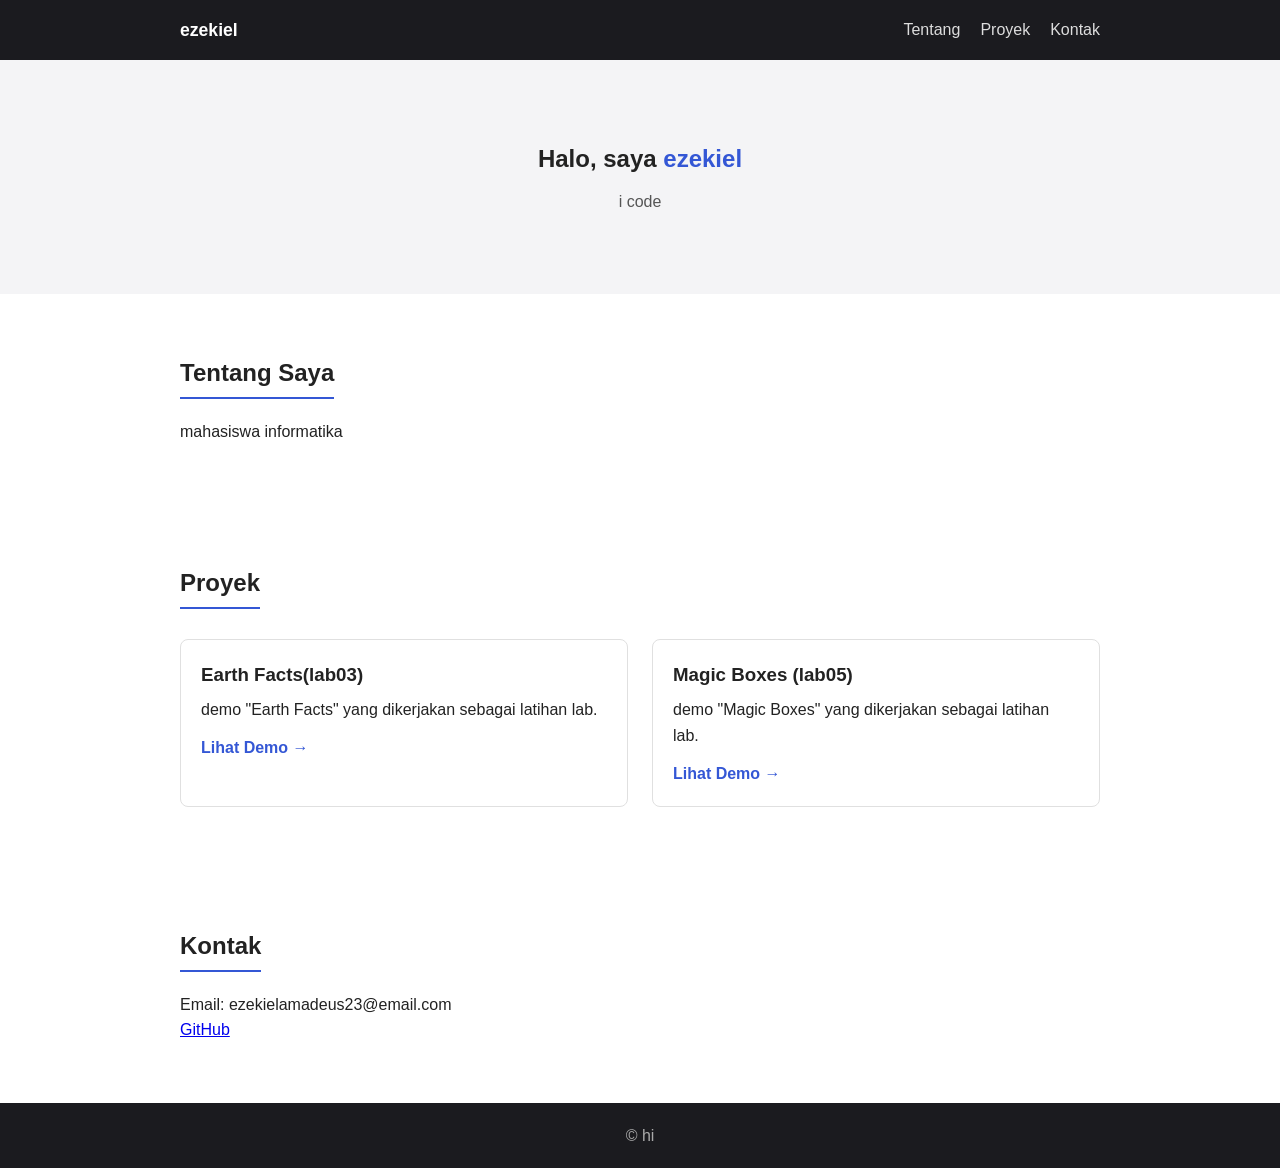
<file: index.html>
<!DOCTYPE html>
<html lang="id">
<head>
  <meta charset="UTF-8">
  <meta name="viewport" content="width=device-width, initial-scale=1.0">
  <title>Portfolio</title>
  <link rel="stylesheet" href="style.css">
</head>
<body>

  
  <header class="site-header">
    <div class="container header-inner">
      <a href="#" class="logo">ezekiel</a>
      <nav>
        <ul class="nav-links">
          <li><a href="#about">Tentang</a></li>
          <li><a href="#projects">Proyek</a></li>
          <li><a href="#contact">Kontak</a></li>
        </ul>
      </nav>
    </div>
  </header>


  <section id="hero" class="hero">
    <div class="container">
      <h1>Halo, saya <span>ezekiel</span></h1>
      <p>i code</p>
    </div>
  </section>


  <section id="about" class="about">
    <div class="container">
      <h2>Tentang Saya</h2>
      <p>
        mahasiswa informatika
      </p>
    </div>
  </section>


  <section id="projects" class="projects">
    <div class="container">
      <h2>Proyek</h2>
      <div class="project-grid">

        <article class="project-card">
          <h3>Earth Facts(lab03) </h3>
          <p>
            demo "Earth Facts"
            yang dikerjakan sebagai latihan lab.
          </p>
          
          <a class="project-link" href="projects/earth-facts-demo/index.html" target="_blank" rel="noopener">
            Lihat Demo &rarr;
          </a>
        </article>

        <article class="project-card">
          <h3>Magic Boxes (lab05)</h3>
          <p>
            demo "Magic Boxes"
            yang dikerjakan sebagai latihan lab.
          </p>
         
          <a class="project-link" href="projects/magic-boxes-demo/index.html" target="_blank" rel="noopener">
            Lihat Demo &rarr;
          </a>
        </article>

      </div>
    </div>
  </section>

  
  <section id="contact" class="contact">
    <div class="container">
      <h2>Kontak</h2>
      <p>Email: ezekielamadeus23@email.com</p>
      <p>
        <a href="https://github.com/SleepyCat23" target="_blank" rel="noopener">GitHub</a>
      </p>
    </div>
  </section>


  <footer class="site-footer">
    <div class="container">
      <p>&copy; hi</p>
    </div>
  </footer>

</body>
</html>
</file>
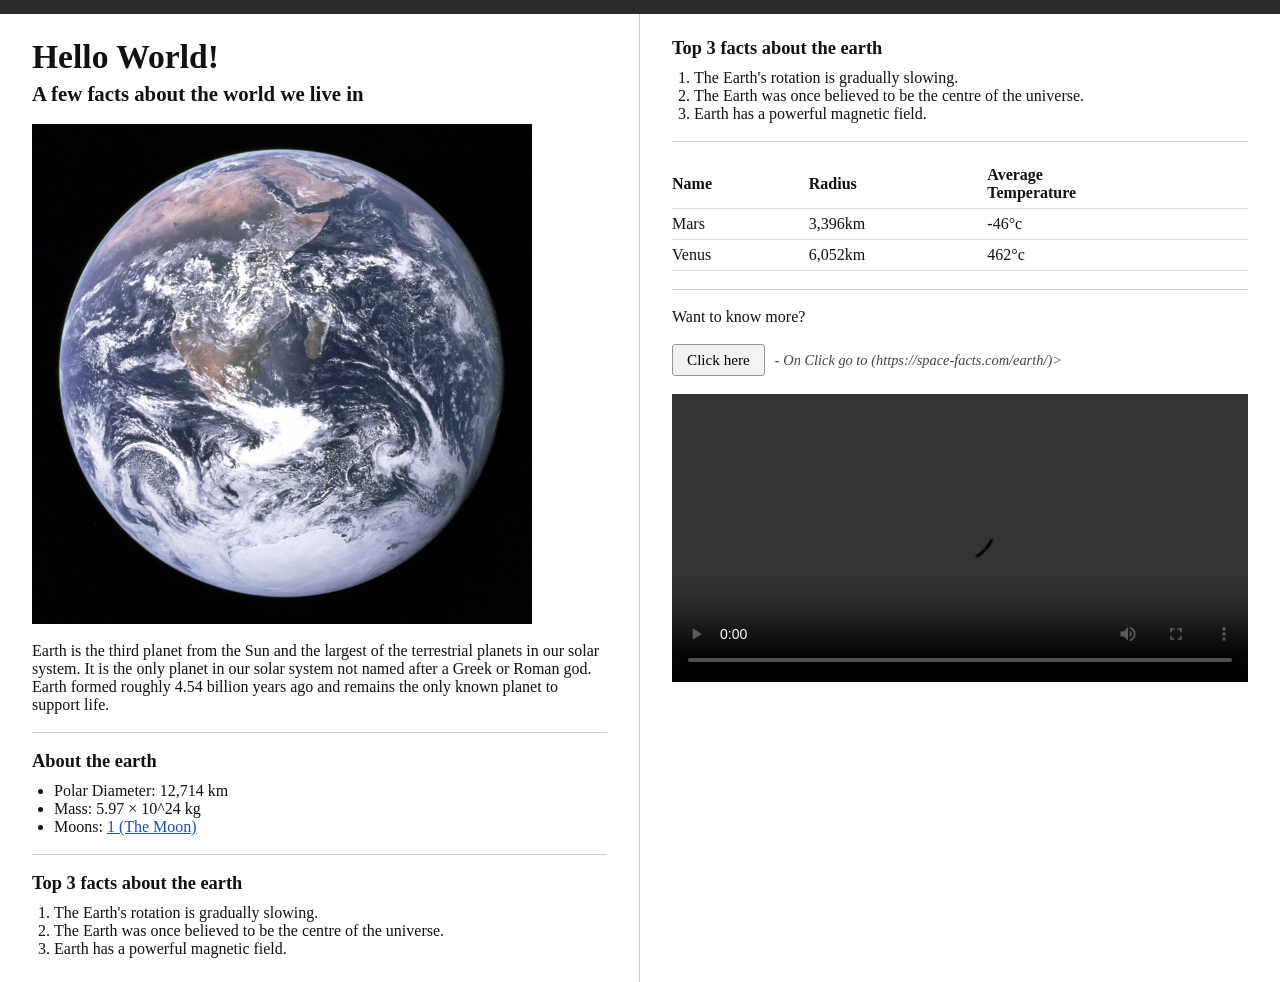
<file: projects/earth-facts-demo/index.html>
<!DOCTYPE html>
<html lang="en">
<head>
<meta charset="UTF-8">
<title>Earth Facts</title>
<style>
  * { box-sizing: border-box; }
  body {
    margin: 0;
    font-family: "Times New Roman", Times, serif;
    color: #111;
  }
  .topbar {
    height: 14px;
    background: #2b2b2b;
  }
  .layout {
    display: flex;
    align-items: flex-start;
  }
  .col {
    width: 50%;
    padding: 24px 32px;
  }
  .col-left {
    border-right: 1px solid #ccc;
  }
  h1 {
    font-size: 2.1em;
    margin: 0 0 6px 0;
  }
  h2 {
    font-size: 1.3em;
    margin: 0 0 18px 0;
    font-weight: bold;
  }
  h3 {
    font-size: 1.15em;
    margin: 18px 0 10px 0;
  }
  img.earth-photo {
    width: 100%;
    max-width: 500px;
    display: block;
    margin-bottom: 18px;
  }
  hr {
    border: none;
    border-top: 1px solid #ccc;
    margin: 18px 0;
  }
  ul {
    margin: 0;
    padding-left: 22px;
  }
  ol {
    margin: 0;
    padding-left: 22px;
  }
  a { color: #1a4fba; }
  table {
    border-collapse: collapse;
    width: 100%;
  }
  table th, table td {
    text-align: left;
    padding: 6px 14px 6px 0;
    border-bottom: 1px solid #ddd;
  }
  .cta-row {
    display: flex;
    align-items: center;
    gap: 10px;
    margin: 18px 0;
  }
  button.cta {
    font-family: inherit;
    font-size: 0.95em;
    padding: 6px 14px;
    background: #f2f2f2;
    border: 1px solid #999;
    border-radius: 3px;
    cursor: pointer;
  }
  .cta-note {
    font-style: italic;
    font-size: 0.9em;
    color: #444;
  }
  video {
    width: 100%;
    display: block;
    background: #000;
  }
</style>
</head>
<body>

<div class="topbar"></div>

<div class="layout">

  <!-- LEFT COLUMN -->
  <div class="col col-left">
    <h1>Hello World!</h1>
    <h2>A few facts about the world we live in</h2>

    <img class="earth-photo" src="assets/earth.jpeg" alt="Photograph of Earth from space">

    <p>
      Earth is the third planet from the Sun and the largest of the terrestrial
      planets in our solar system. It is the only planet in our solar system
      not named after a Greek or Roman god. Earth formed roughly 4.54 billion
      years ago and remains the only known planet to support life.
    </p>

    <hr>

    <h3>About the earth</h3>
    <ul>
      <li>Polar Diameter: 12,714 km</li>
      <li>Mass: 5.97 &times; 10^24 kg</li>
      <li>Moons: <a href="https://space-facts.com/the-moon/" target="_blank" rel="noopener">1 (The Moon)</a></li>
    </ul>

    <hr>

    <h3>Top 3 facts about the earth</h3>
    <ol>
      <li>The Earth's rotation is gradually slowing.</li>
      <li>The Earth was once believed to be the centre of the universe.</li>
      <li>Earth has a powerful magnetic field.</li>
    </ol>
  </div>

  <!-- RIGHT COLUMN -->
  <div class="col col-right">
    <h3 style="margin-top:0;">Top 3 facts about the earth</h3>
    <ol>
      <li>The Earth's rotation is gradually slowing.</li>
      <li>The Earth was once believed to be the centre of the universe.</li>
      <li>Earth has a powerful magnetic field.</li>
    </ol>

    <hr>

    <table>
      <thead>
        <tr>
          <th>Name</th>
          <th>Radius</th>
          <th>Average<br>Temperature</th>
        </tr>
      </thead>
      <tbody>
        <tr>
          <td>Mars</td>
          <td>3,396km</td>
          <td>-46&deg;c</td>
        </tr>
        <tr>
          <td>Venus</td>
          <td>6,052km</td>
          <td>462&deg;c</td>
        </tr>
      </tbody>
    </table>

    <hr>

    <p>Want to know more?</p>
    <div class="cta-row">
      <button class="cta" onclick="window.location.href='https://space-facts.com/earth/'">Click here</button>
      <span class="cta-note">- On Click go to (https://space-facts.com/earth/)&gt;</span>
    </div>

    <video controls>
      <source src="assets/earth.mp4" type="video/mp4">
      Your browser does not support the video tag.
    </video>
  </div>

</div>

</body>
</html>
</file>
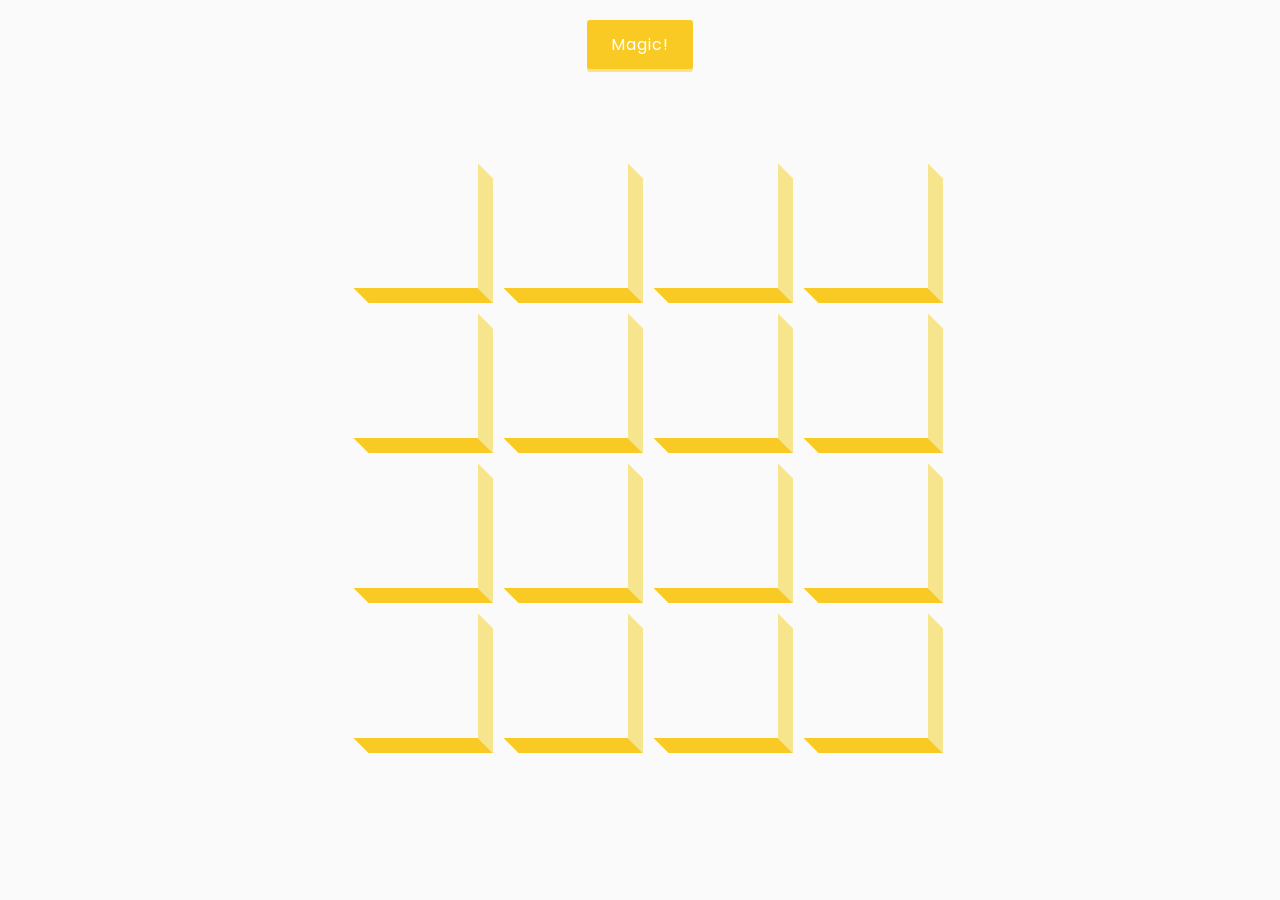
<file: projects/magic-boxes-demo/index.html>
<!DOCTYPE html>
<html lang="en">
  <head>
    <meta charset="UTF-8" />
    <meta name="viewport" content="width=device-width, initial-scale=1.0" />
    <link
      rel="stylesheet"
      href="https://cdnjs.cloudflare.com/ajax/libs/font-awesome/5.14.0/css/all.min.css"
      integrity="sha512-1PKOgIY59xJ8Co8+NE6FZ+LOAZKjy+KY8iq0G4B3CyeY6wYHN3yt9PW0XpSriVlkMXe40PTKnXrLnZ9+fkDaog=="
      crossorigin="anonymous"
    />
    <link rel="stylesheet" href="style.css" />
    <title>3D Boxes Background</title>
  </head>
  <body>
    <button id="btn" class="magic">Magic!</button>
    <div id="boxes" class="boxes big"></div>
    <script src="script.js"></script>
  </body>
</html>
</file>
<file: style.css>
* { box-sizing: border-box; margin: 0; padding: 0; }

body {
  font-family: "Segoe UI", Arial, sans-serif;
  line-height: 1.6;
  color: #222;
}

.container {
  max-width: 960px;
  margin: 0 auto;
  padding: 0 20px;
}

/* Header */
.site-header {
  background: #1b1b1f;
  color: #fff;
}
.header-inner {
  display: flex;
  justify-content: space-between;
  align-items: center;
  padding: 16px 20px;
}
.logo { color: #fff; font-weight: bold; text-decoration: none; font-size: 1.1em; }
.nav-links { display: flex; gap: 20px; list-style: none; }
.nav-links a { color: #ddd; text-decoration: none; }
.nav-links a:hover { color: #fff; }

/* Hero */
.hero {
  background: #f4f4f6;
  padding: 80px 0;
  text-align: center;
}
.hero h1 span { color: #3457d5; }
.hero p { margin-top: 10px; color: #555; }

/* Sections */
section { padding: 60px 0; }
section h2 {
  margin-bottom: 20px;
  border-bottom: 2px solid #3457d5;
  display: inline-block;
  padding-bottom: 4px;
}

/* Projects */
.project-grid {
  display: grid;
  grid-template-columns: repeat(auto-fit, minmax(260px, 1fr));
  gap: 24px;
  margin-top: 10px;
}
.project-card {
  border: 1px solid #e0e0e0;
  border-radius: 8px;
  padding: 20px;
}
.project-card h3 { margin-bottom: 8px; }
.project-link {
  display: inline-block;
  margin-top: 12px;
  color: #3457d5;
  text-decoration: none;
  font-weight: 600;
}
.project-link:hover { text-decoration: underline; }

/* Footer */
.site-footer {
  background: #1b1b1f;
  color: #aaa;
  text-align: center;
  padding: 20px 0;
}
</file>
<file: projects/magic-boxes-demo/style.css>
@import url('https://fonts.googleapis.com/css2?family=Roboto:wght@400;700&display=swap');
@import url('https://fonts.googleapis.com/css2?family=Poppins&display=swap');

* {
  box-sizing: border-box;
}

body {
  background-color: #fafafa;
  font-family: 'Poppins', 'Roboto', sans-serif;
  display: flex;
  flex-direction: column;
  align-items: center;
  justify-content: center;
  height: 100vh;
  margin: 0;
  overflow: hidden;
}

.magic {
  background-color: #f9ca24;
  color: #fff;
  font-family: 'Poppins', 'Roboto', sans-serif;
  font-size: 16px;
  letter-spacing: 1px;
  padding: 12px 24px;
  border: 0;
  border-radius: 3px;
  box-shadow: 0 3px rgba(249, 202, 36, 0.5);
  cursor: pointer;
  position: fixed;
  top: 20px;
  z-index: 100;
}

.magic:focus {
  outline: none;
}

.magic:focus-visible {
  outline: 3px solid #f6e58d;
  outline-offset: 3px;
}

.magic:active {
  transform: scale(0.98);
  box-shadow: 0 1px rgba(249, 202, 36, 0.5);
}

.boxes {
  display: flex;
  flex-wrap: wrap;
  justify-content: space-around;
  align-content: space-around;
  position: relative;
  height: 500px;
  width: 500px;
  transition: 0.4s ease;
}

.boxes.big {
  width: 600px;
  height: 600px;
}

.boxes.big .box {
  transform: rotateZ(360deg);
}

.box {
  background-image: url('https://media.giphy.com/media/v1.Y2lkPTc5MGI3NjExMXRoajV4dGh5OTI0cWtwY2tjN3EyaXVvdWw5c2RlY2V0MWR5cHZ6NSZlcD12MV9naWZzX3NlYXJjaCZjdD1n/fgR5ghGSXWpuU/giphy.gif');
  background-repeat: no-repeat;
  background-size: 500px 500px;
  position: relative;
  height: 125px;
  width: 125px;
  transition: 0.4s ease;
}

/* right side of the cube */
.box::after {
  content: '';
  background-color: #f6e58d;
  position: absolute;
  top: 8px;
  right: -15px;
  height: 100%;
  width: 15px;
  transform: skewY(45deg);
}

/* bottom side of the cube */
.box::before {
  content: '';
  background-color: #f9ca24;
  position: absolute;
  bottom: -15px;
  left: 8px;
  height: 15px;
  width: 100%;
  transform: skewX(45deg);
}

@media (max-width: 640px) {
  .boxes,
  .boxes.big {
    transform: scale(0.6);
  }
}

@media (prefers-reduced-motion: reduce) {
  .boxes,
  .box {
    transition: none;
  }
}
</file>
